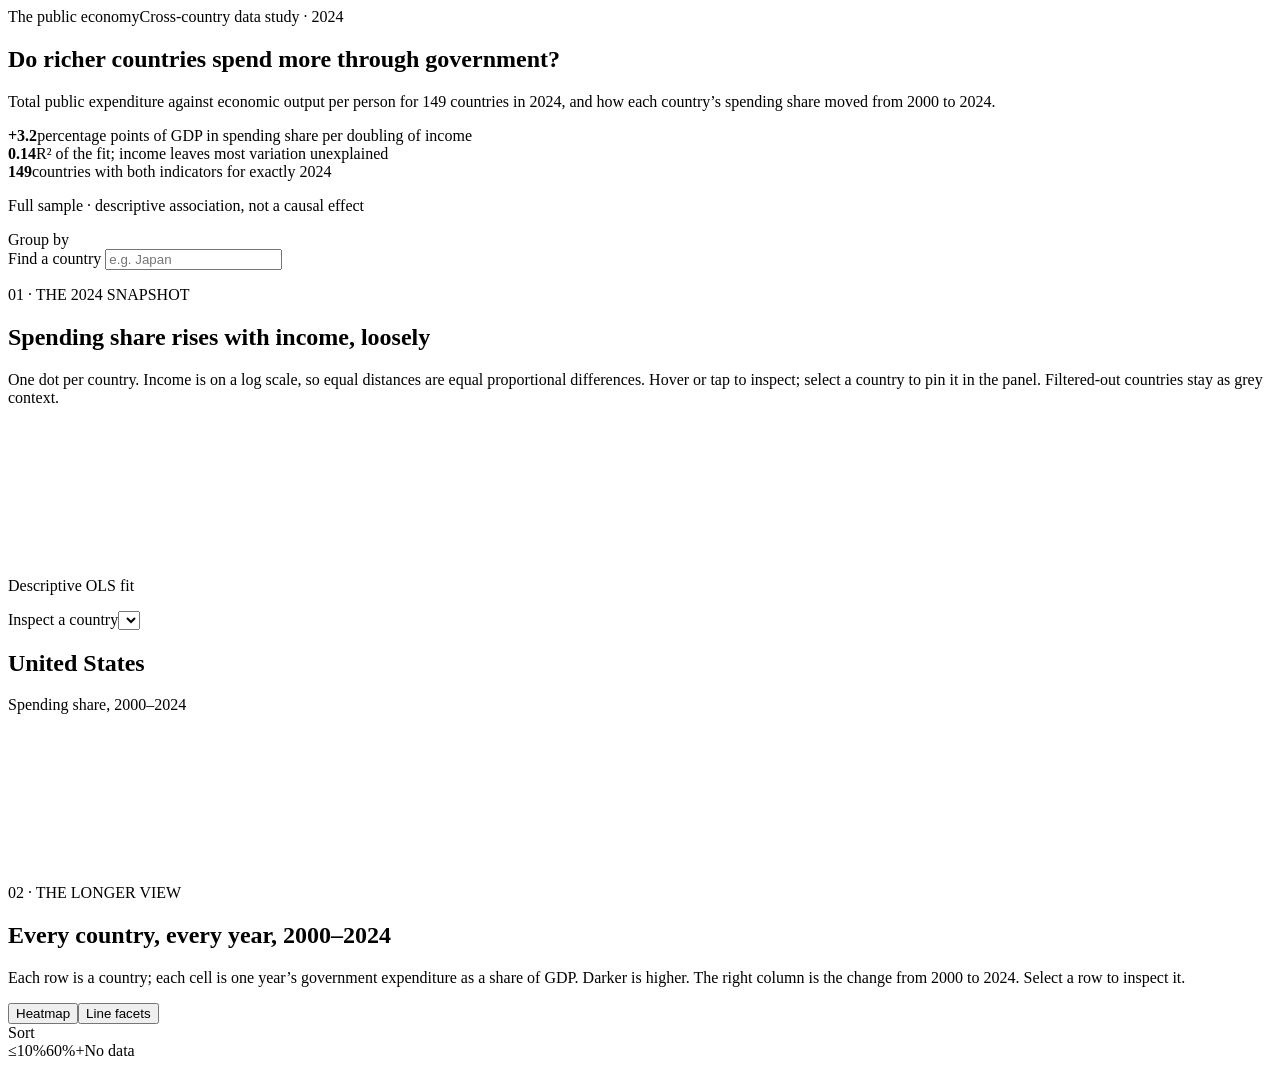
<file: template.html>
<!doctype html>
<html lang="en"><head><meta charset="utf-8"><meta name="viewport" content="width=device-width,initial-scale=1"><meta name="description" content="Government expenditure and economic prosperity: an interactive 2024 cross-country comparison and spending histories from 2000 to 2024."><title>The public economy — Government spending & prosperity</title><style>/*__FONTS__*/
/*__STYLES__*/</style></head><body>
<main id="project">
<header class="masthead"><span>The public economy</span><span>Cross-country data study · 2024</span></header>
<section class="hero"><div><h1>Do richer countries spend more through government?</h1><p>Total public expenditure against economic output per person for 149 countries in 2024, and how each country’s spending share moved from 2000 to 2024.</p></div><div class="hero-stats" aria-label="Full-sample descriptive statistics"><div><strong id="hero-slope">+3.2</strong><span>percentage points of GDP in spending share per doubling of income</span></div><div><strong id="hero-r2">0.14</strong><span>R² of the fit; income leaves most variation unexplained</span></div><div><strong id="hero-count">149</strong><span>countries with both indicators for exactly 2024</span></div><p>Full sample · descriptive association, not a causal effect</p></div></section>
<nav class="filter-bar" id="filter-bar" aria-label="Country grouping and filters"><div class="group-row"><span class="eyebrow">Group by</span><div class="segmented" id="groups" aria-label="Group countries"></div></div><div class="filter-row"><div id="legend" class="legend"></div><label class="country-search" for="search">Find a country <input id="search" type="search" list="country-list" placeholder="e.g. Japan" autocomplete="off" aria-controls="inspector"><datalist id="country-list"></datalist></label></div><p class="filter-status" id="filter-status" aria-live="polite"></p></nav>
<div class="content-layout">
<section class="snapshot" aria-labelledby="scatter-title"><div class="section-num">01 · THE 2024 SNAPSHOT</div><h2 id="scatter-title">Spending share rises with income, loosely</h2><p class="section-sub">One dot per country. Income is on a log scale, so equal distances are equal proportional differences. Hover or tap to inspect; select a country to pin it in the panel. Filtered-out countries stay as grey context.</p><div class="chart-wrap"><svg id="scatter" role="img" aria-labelledby="scatter-svg-title scatter-svg-desc"></svg></div><div class="fit-note"><span><span class="fit-key"></span>Descriptive OLS fit</span><span id="fit-stat" class="fit-stat" aria-live="polite"></span></div><p class="caution" id="finding"></p></section>
<aside class="inspector" id="inspector" aria-label="Pinned country"><div class="eyebrow" id="country-tags"></div><label class="sr-only" for="country-select">Inspect a country</label><select id="country-select" aria-label="Inspect a country"></select><h2 id="selected-name">United States</h2><div class="country-stats" id="selected-detail" aria-live="polite"></div><div class="country-trend"><div class="mini-caption"><span>Spending share, 2000–2024</span><span id="mini-value"></span></div><svg id="detail-trend" role="img" aria-label="Selected country spending trend"></svg></div><p class="exact-values" id="exact-values"></p><p class="country-note" id="country-note"></p></aside>
<section class="trend-section" aria-labelledby="trend-title"><div class="section-num">02 · THE LONGER VIEW</div><h2 id="trend-title">Every country, every year, 2000–2024</h2><p class="section-sub" id="heat-description">Each row is a country; each cell is one year’s government expenditure as a share of GDP. Darker is higher. The right column is the change from 2000 to 2024. Select a row to inspect it.</p><p class="section-sub" id="trend-description" hidden></p><div class="trend-controls"><div class="segmented" id="view-controls" aria-label="Trend view"><button type="button" data-view="heatmap" aria-pressed="true">Heatmap</button><button type="button" data-view="facets" aria-pressed="false">Line facets</button></div><div id="sorts" class="sorts" aria-label="Sort country trends"><span>Sort</span></div></div><div class="heat-key" id="heat-key"><span>≤10%</span><span class="gradient"></span><span>60%+</span><span class="missing-key"></span><span>No data</span></div><div class="facet-count" id="facet-count" aria-live="polite"></div><div id="heatmap" class="heatmap"></div><div id="facets" class="facets" hidden></div><p class="empty" id="empty" hidden>No countries match these filters.</p></section>
</div>
<!--__METHOD__-->
</main><div class="mobile-summary" id="mobile-summary" aria-live="polite"></div><div id="tooltip" class="tooltip" role="tooltip"></div><script>/*__APP__*/</script></body></html>
</file>
